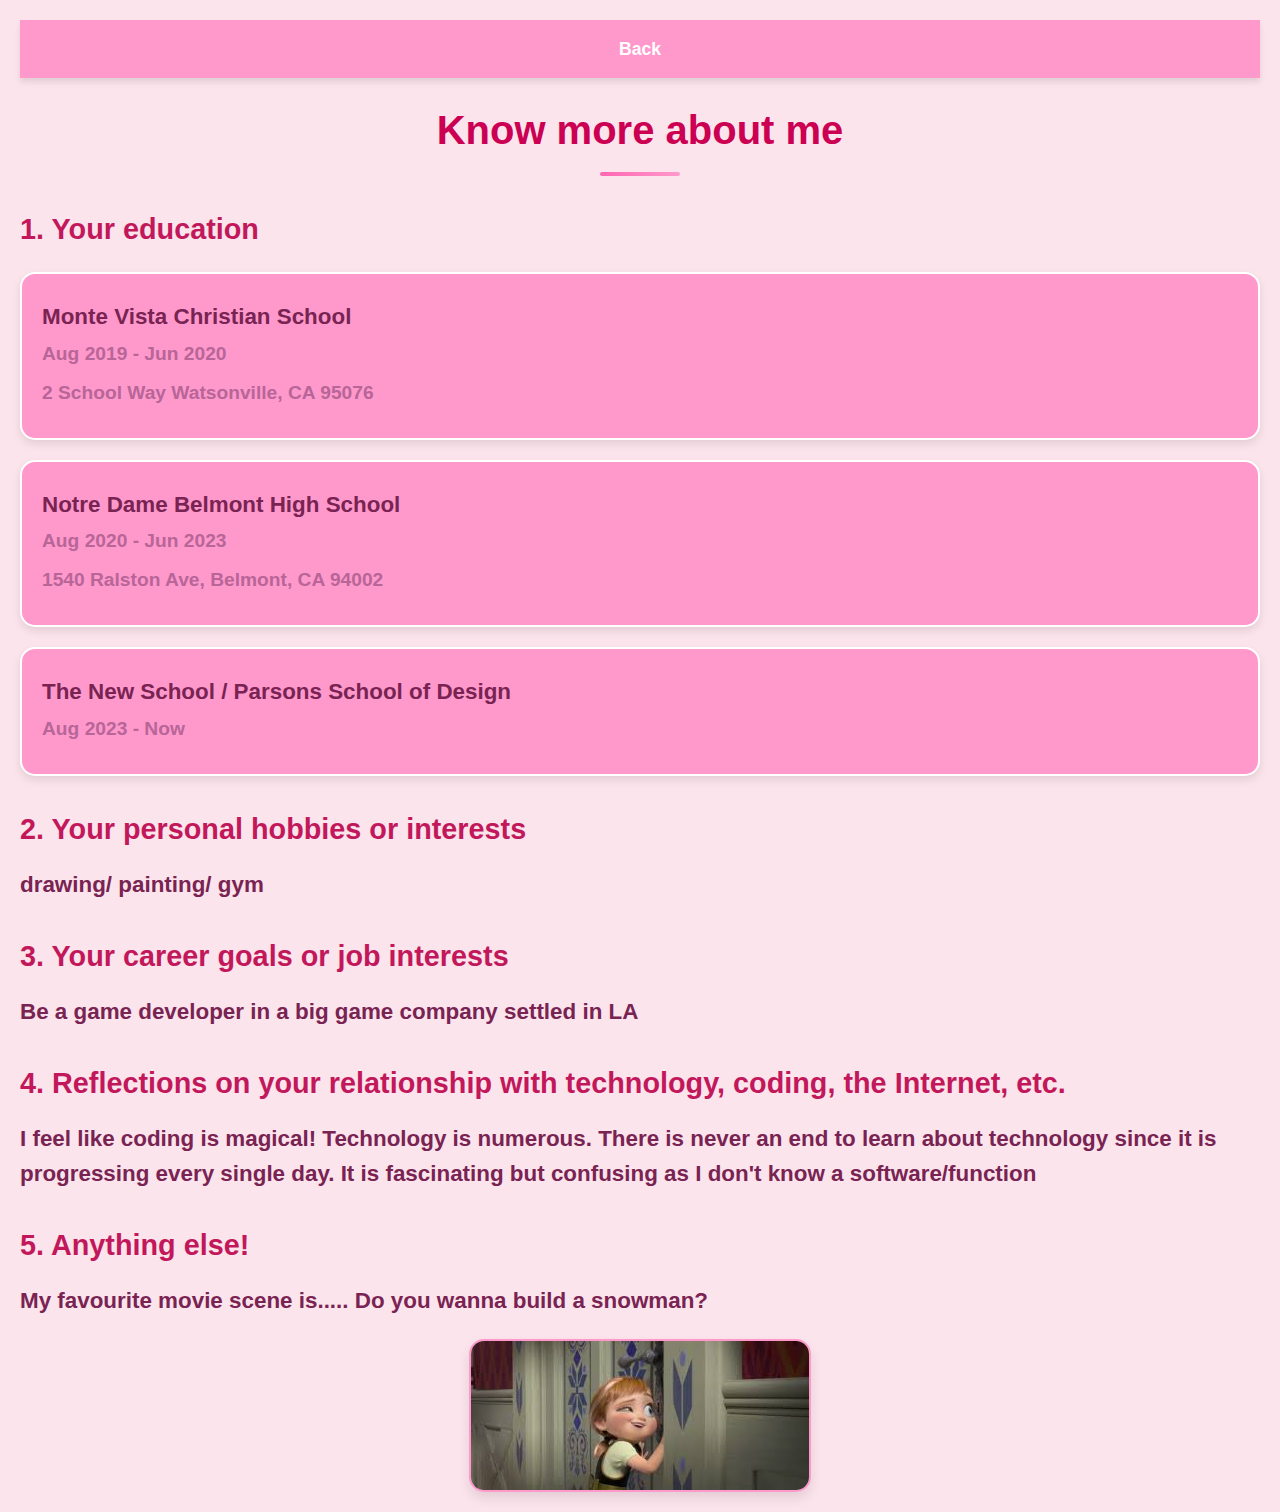
<file: contact.html>
<!DOCTYPE html>
<html lang="en">
<head>
    <meta charset="UTF-8">
    <meta name="viewport" content="width=device-width, initial-scale=1.0">
    <title>About</title>
    <link rel="stylesheet" href="style4sheet.css">
</head>
<body>
    <nav>
        <a href="index.html">Back</a>
    </nav>
    <h1>Know more about me</h1>

    <h2>1. Your education</h2>
    <div class="hover-box">
        <h3>Monte Vista Christian School</h3>
        <h4>Aug 2019 - Jun 2020</h4>
        <h4>2 School Way Watsonville, CA 95076</h4>
    </div>
    <div class="hover-box">
        <h3>Notre Dame Belmont High School</h3>
        <h4>Aug 2020 - Jun 2023</h4>
        <h4>1540 Ralston Ave, Belmont, CA 94002</h4>
    </div>
    <div class="hover-box">
        <h3>The New School / Parsons School of Design</h3>
        <h4>Aug 2023 - Now</h4>
    </div>
    
    <h2>2. Your personal hobbies or interests</h2> 
    <h3>drawing/ painting/ gym</h3>
    <h2>3. Your career goals or job interests</h2>
    <h3>Be a game developer in a big game company settled in LA</h3>
    <h2>4. Reflections on your relationship with technology, coding, the Internet, etc.</h2>
    <h3>I feel like coding is magical! Technology is numerous. There is never an end to learn about technology since it is progressing every single day. It is fascinating but confusing as I don't know a software/function </h3>
    <h2>5. Anything else!</h2>
    <h3>My favourite movie scene is..... Do you wanna build a snowman?</h3>
    <img src="images/snowman.jpg" alt="snowman">
</body>
</html>
</file>
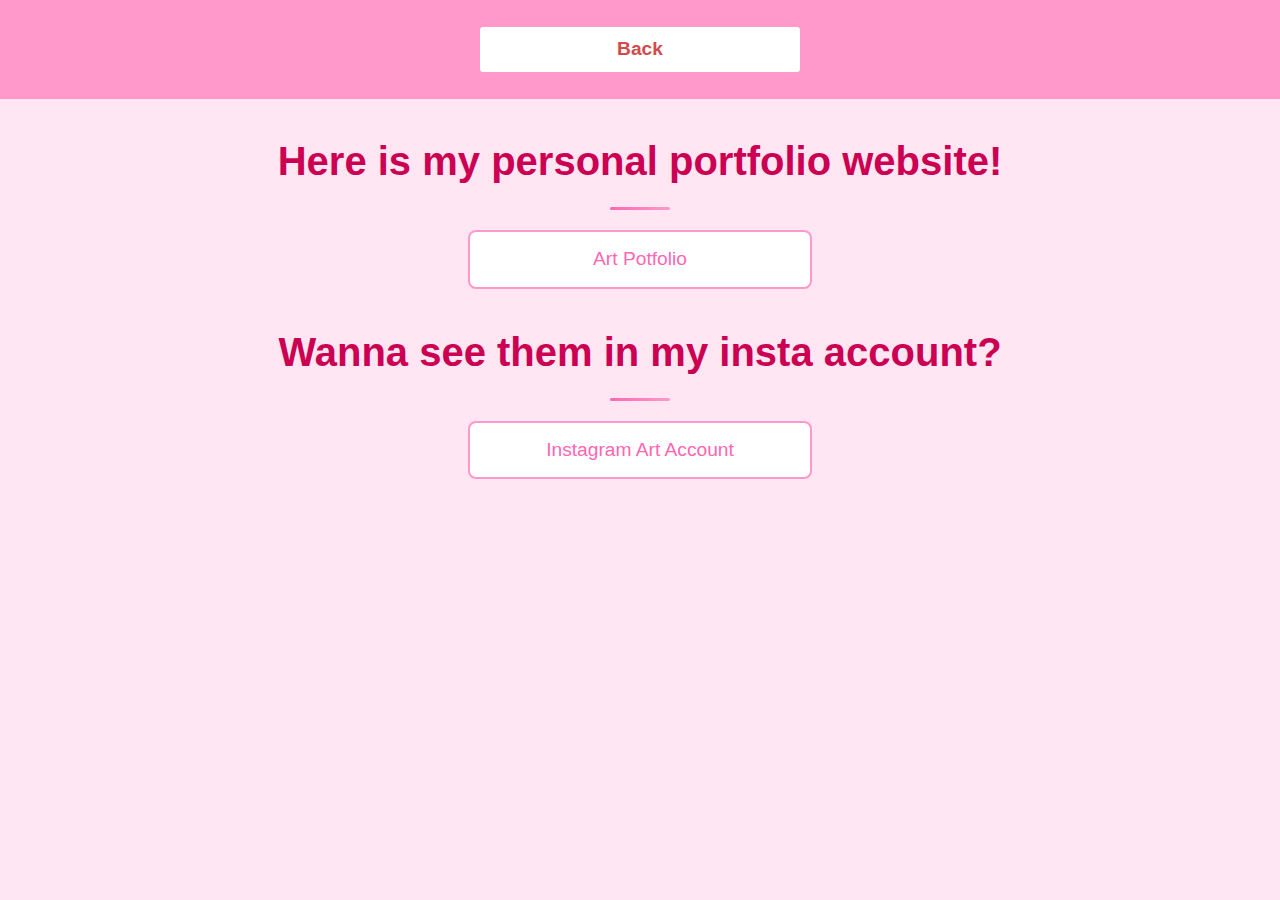
<file: personal.html>
<!DOCTYPE html>
<html lang="en">
<head>
    <meta charset="UTF-8">
    <meta name="viewport" content="width=device-width, initial-scale=1.0">
    <link rel="stylesheet" href="style3sheet.css">
    <title>personal</title>
</head>
<body>
    <nav>
        <a href="index.html">Back</a>
    </nav>
    <h1>Here is my personal portfolio website!</h1>
    <a href="https://www.helenrenartspace.com/" target="_blank">Art Potfolio </a>
    <h1>Wanna see them in my insta account?</h1>
    <a href="https://www.instagram.com/helen_ren_artspace?igsh=c3c4NjdrNXR2NTc4&utm_source=qr" target="_blank">Instagram Art Account </a>
</body>
</html>
</file>
<file: style4sheet.css>
/* ========== 全局样式 ========== */
body {
    font-family: "Helvetica Neue", Arial, sans-serif;
    line-height: 1.8;
    background-color: #fce4ec; /* 柔和背景色 */
    color: #333;
    margin: 0;
    padding: 0;
}

/* ========== 导航栏样式 ========== */
nav {
    background-color: #ff99cc; /* 深粉色导航背景 */
    padding: 15px;
    text-align: center;
    box-shadow: 0 4px 6px rgba(0, 0, 0, 0.1);
}

nav a {
    text-decoration: none;
    color: white;
    font-weight: bold;
    font-size: 1.1em;
    padding: 10px 20px;
    border-radius: 8px;
    transition: background-color 0.3s ease, transform 0.2s ease;
}

nav a:hover {
    background-color: #ff66b2; /* 浅粉色 */
    transform: scale(1.05); /* 鼠标悬停时微放大 */
}

/* ========== 标题样式 ========== */
h1 {
    text-align: center;
    font-size: 2.5em;
    color: #cc0052; /* 深粉色 */
    margin: 20px 0;
    position: relative;
}

h1::after {
    content: '';
    display: block;
    width: 80px;
    height: 4px;
    background: linear-gradient(to right, #ff66b2, #ff99cc);
    margin: 10px auto 0;
    border-radius: 2px;
}

h2 {
    font-size: 1.8em;
    color: #c2185b;
    margin: 30px 0 15px;
    text-align: left;
}

h3 {
    font-size: 1.4em;
    color: #792353;
    margin: 5px 0;
    transition: color 0.3s ease;
}

h4 {
    font-size: 1.2em;
    color: #b86598;
    margin: 5px 0 10px;
    line-height: 1.5;
    transition: color 0.3s ease;
}

/* ========== 框样式（hover-box） ========== */
.hover-box {
    border: 2px solid #ffffff; /* 默认边框颜色 */
    padding: 20px;
    margin: 20px 0;
    border-radius: 15px; /* 更柔和的圆角 */
    background-color: #ff99cc; /* 默认背景色 */
    box-shadow: 0 4px 8px rgba(0, 0, 0, 0.1);
    transition: transform 0.3s ease, background-color 0.3s ease, border-color 0.3s ease;
}

.hover-box:hover {
    background-color: #ffe4e1; /* 浅粉色背景 */
    border-color: #cc0052; /* 深粉色边框 */
    transform: scale(1.05); /* 鼠标悬停时放大 */
}

/* ========== 图片样式 ========== */
img {
    display: block;
    max-width: 100%;
    height: auto;
    margin: 20px auto;
    border: 2px solid #ff99cc;
    border-radius: 15px;
    box-shadow: 0 6px 12px rgba(0, 0, 0, 0.1);
}

/* ========== 主体内容布局 ========== */
main {
    padding: 20px;
    max-width: 800px;
    margin: 40px auto;
    background: #fff;
    border-radius: 10px;
    box-shadow: 0 4px 6px rgba(0, 0, 0, 0.1);
}

/* ========== 段落与分区优化 ========== */
section {
    margin-bottom: 30px;
    padding: 15px;
    border-left: 4px solid #ff99cc;
    background-color: #fff8fb; /* 更浅的粉色背景 */
    border-radius: 10px;
    box-shadow: 0 2px 4px rgba(0, 0, 0, 0.1);
}

/* ========== 动效 ========== */
.hover-box:hover h3,
.hover-box:hover h4 {
    color: #cc0052; /* 悬停时标题和副标题颜色同步改变 */
}

a:hover {
    color: #cc0052;
    transform: scale(1.1);
    transition: transform 0.2s ease-in-out, color 0.2s ease-in-out;
}

/* ========== 响应式设计 ========== */
@media (max-width: 768px) {
    nav a {
        font-size: 0.9em;
    }
    h1 {
        font-size: 2em;
    }
    h2 {
        font-size: 1.5em;
    }
    h3 {
        font-size: 1.2em;
    }
    h4 {
        font-size: 1em;
    }
    main {
        padding: 15px;
    }
}
body {
    font-family: Arial, sans-serif;
    line-height: 1.6;
    background-color: #fce4ec;
    color: #333;
    margin: 20px;
}
</file>
<file: style3sheet.css>
/* 通用样式 */
body {
    font-family: 'Helvetica Neue', Arial, sans-serif; /* 一致字体 */
    margin: 0;
    padding: 0;
    background-color: #ffe6f2; /* 柔和粉色背景 */
    color: #333;
    line-height: 1.8;
}

p{
    padding: 10px;
    background-color: #ff99cc; /* 深粉色导航背景 */
    text-align: center;
    font-size: 1.0em;
    color: #fff; 
    margin-bottom: 20px;
    text-align:center;
    border: 2px solid #ff99cc;
    border-radius: 8px;
    transition: all 0.3s ease;
}
p:hover {
    color: #fff;
    background: #ff66b2; /* 鼠标悬停变色 */
    border-color: #cc0052;
    transform: scale(1.05);
}


/* 导航栏样式 */
nav {
    background-color: #ff99cc; /* 深粉色导航背景 */
    padding: 10px 20px;
}

nav a {
    text-decoration: none;
    color: rgb(211, 74, 74);
    font-weight: bold;
    padding: 5px 10px;
    border-radius: 5px;
    transition: background-color 0.3s ease;
}

nav a:hover {
    background-color: #ff66b2; /* 浅粉色 */
}

/* 标题样式 */

h1 {
    text-align: center;
    font-size: 2.5em;
    color: #cc0052; 
    margin-bottom: 20px;
    position: relative;
}  


h1::after {
    content: '';
    display: block;
    width: 60px;
    height: 3px;
    background: linear-gradient(to right, #ff66b2, #ff99cc);
    margin: 10px auto 0;
    border-radius: 2px;
}

/* 链接样式 */
a {
    display: block;
    text-align: center;
    text-decoration: none;
    font-size: 1.2em;
    color: #ff66b2; /* 浅粉色链接 */
    margin: 15px auto;
    padding: 10px 20px;
    border: 2px solid #ff99cc;
    border-radius: 8px;
    background: #fff;
    max-width: 300px;
    transition: all 0.3s ease;
}

a:hover {
    color: #fff;
    background: #ff66b2; /* 鼠标悬停变色 */
    border-color: #cc0052;
    transform: scale(1.05);
}

/* 响应式设计 */
@media (max-width: 768px) {
    h1 {
        font-size: 2em;
    }
    a {
        font-size: 1em;
        padding: 8px 16px;
        max-width: 100%;
    }
}

/* 让 sketch-container1 居中 */
#sketch-container1 {
    display: flex; /* 启用 Flex 布局 */
    justify-content: center; /* 水平居中 */
    align-items: center; /* 垂直居中 */
    width: 100%; /* 占满宽度 */
}
</file>
